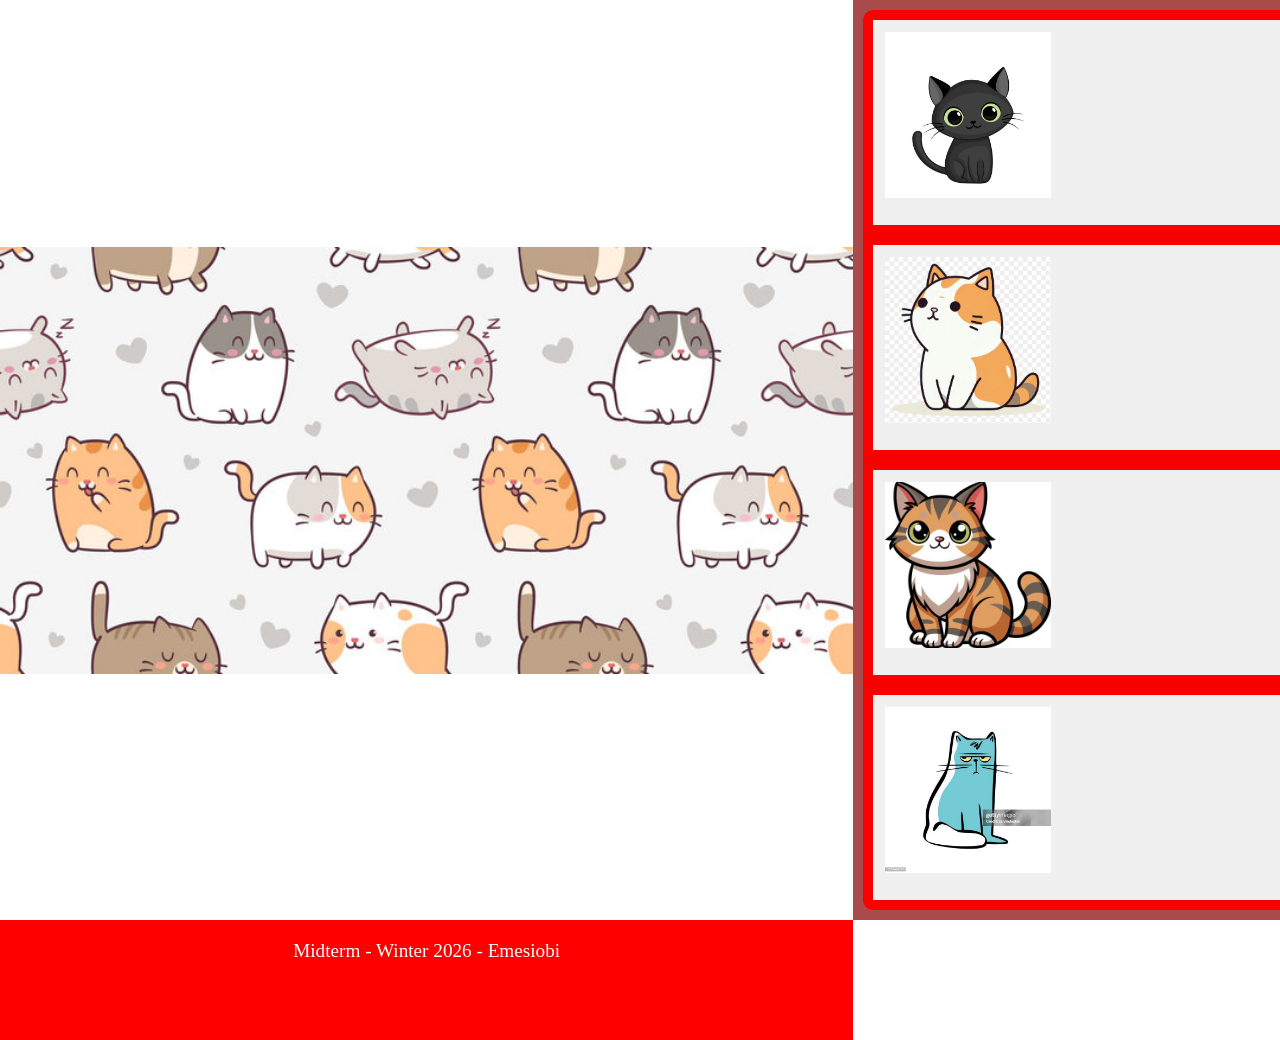
<file: index.html>
<!DOCTYPE html>
<html lang="en">
<head>
    <meta charset="UTF-8">
    <meta name="viewport" content="width=device-width, initial-scale=1.0">
    <title>Midterm - Emesiobi</title>
    <link rel="stylesheet" href="styles.css">
</head>
<body>
    <div class="container">
        <div class="main" id="main-display">
            <img id="largeImage" src="images/transparent.jpg" alt="Large Cat">
        </div>

        <div class="right">
            <div class="image-box">

                <div class="image-container">
                    <img src="images/cat1.jpg" alt="cat1" class="thumbnail" data-large="images/cat1.jpg" title="Cat 1">
                </div>

                <div class="image-container">
                    <img src="images/cat2.jpg" alt="cat2" class="thumbnail" data-large="images/cat2.jpg" title="cat2: click me to see more">
                </div>

                <div class="image-container">
                    <img src="images/cat3.jpg" alt="cat3" class="thumbnail" data-large="images/cat3.jpg" title="Cat 3">
                </div>

                <div class="image-container">
                    <img src="images/cat4.jpg" alt="cat4" class="thumbnail" data-large="images/cat4.jpg" title="Cat 4">
                </div>

            </div>
        </div>

        <div class="footer">
            Midterm - Winter 2026 - Emesiobi
        </div>
    </div>

    <script src="script.js"></script>
</body>
</html>
</file>
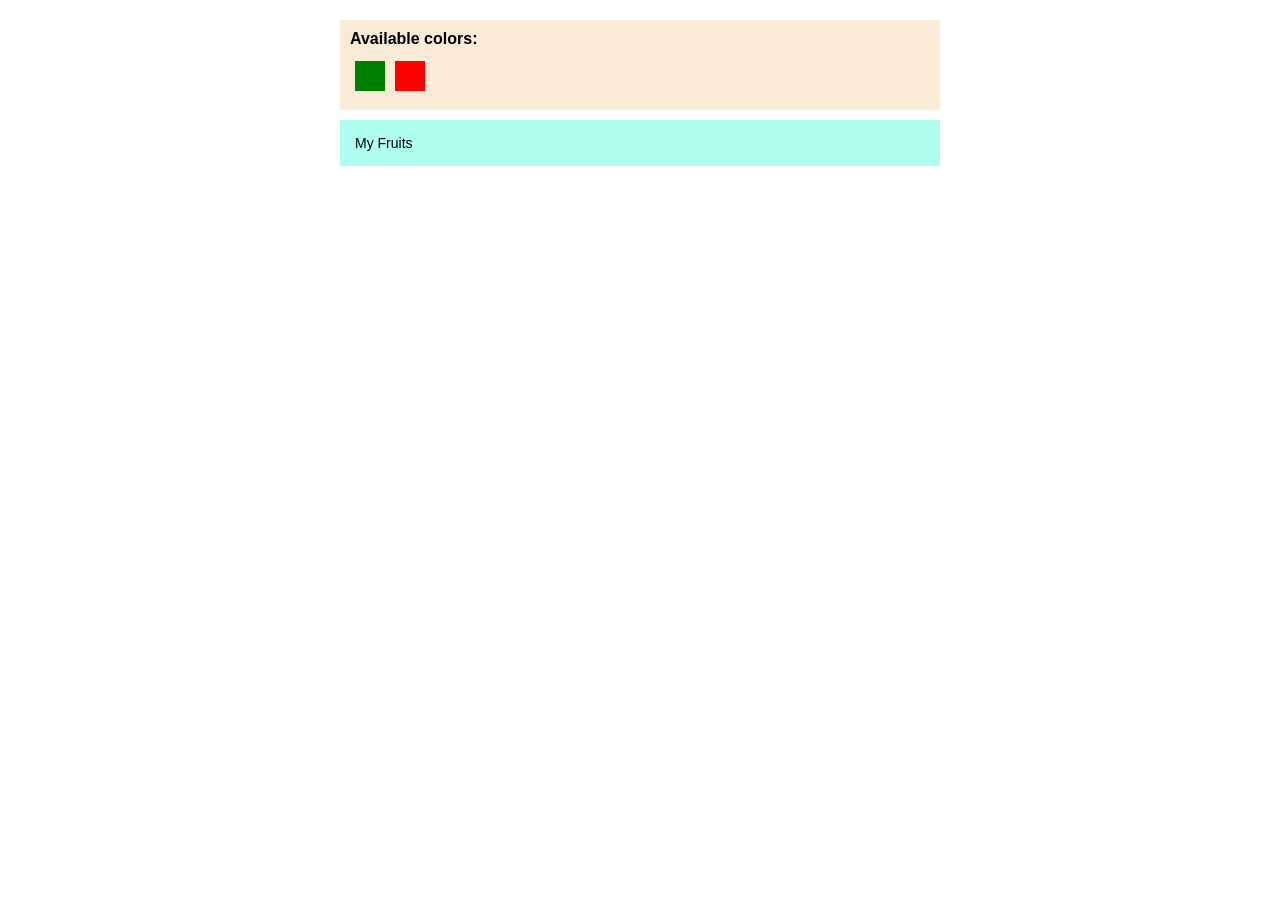
<file: Final_exam/index.html>
<!DOCTYPE html>
<html lang="en">
<head>
  <meta charset="UTF-8">
  <meta name="viewport" content="width=device-width, initial-scale=1.0">
  <title>My Fruits</title>
  <link rel="stylesheet" href="style.css">
</head>
<body>

<div id="app">
  <div id="colorPanel">
    <h3>Available colors:</h3>
  </div>

  <section id="fruitDesc">My Fruits</section>
</div>

<script src="https://code.jquery.com/jquery-3.7.1.min.js"></script>
<script src="./index.js"></script>

</body>
</html>
</file>
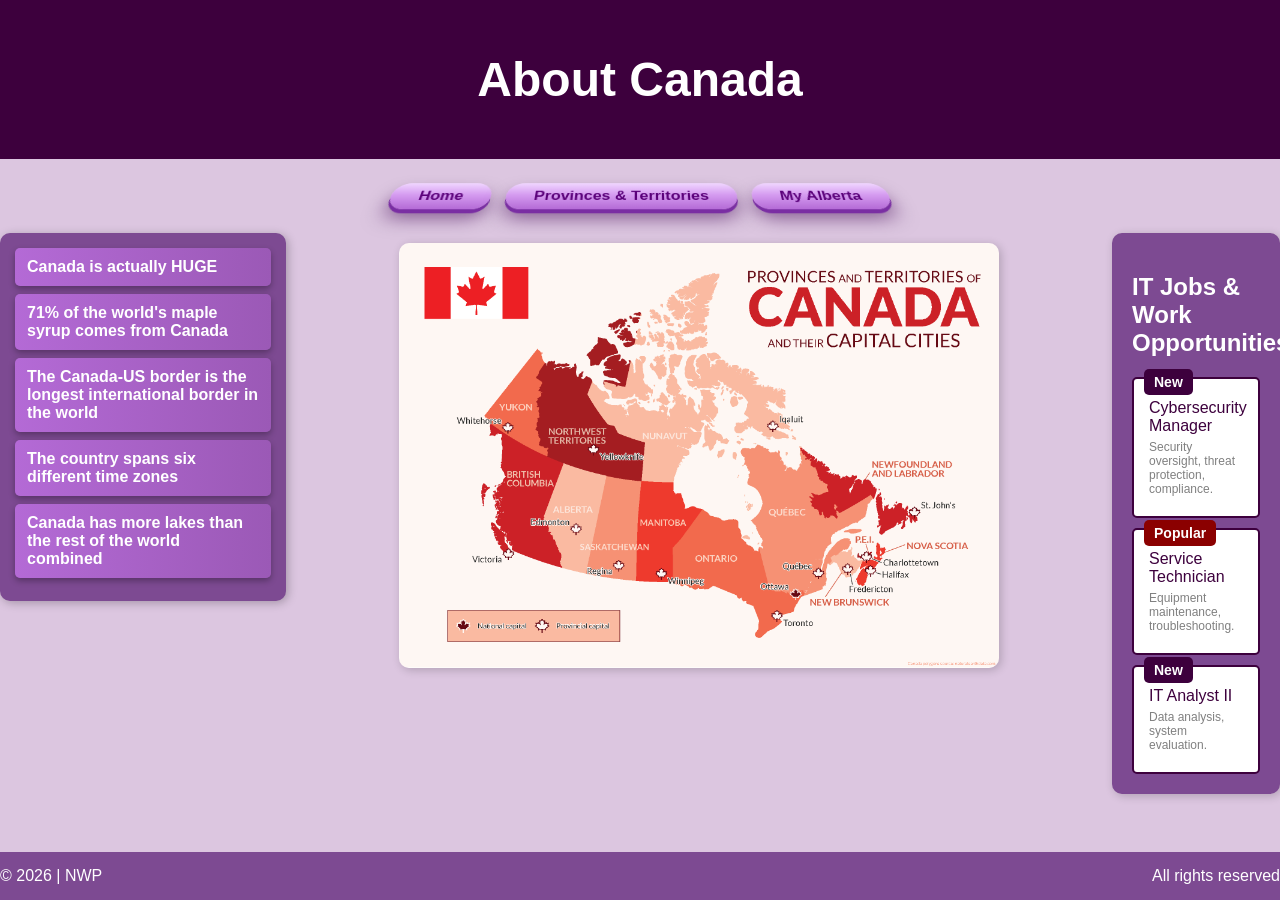
<file: Lab3/index.html>
<!DOCTYPE html>
<html lang="en">
<head>
  <meta charset="UTF-8">
  <meta name="viewport" content="width=device-width, initial-scale=1.0">
  <title>About Canada</title>
  <link rel="stylesheet" href="Styles/styles.css">
</head>

<body>

<header class="header">
  <h1>About Canada</h1>
</header>

<nav class="tab-menu">
  <ul>
    <li><a href="#home">Home</a></li>
    <li><a href="#provinces">Provinces & Territories</a></li>
    <li class="dropdown">
      <a href="#">My Alberta</a>
      <div class="dropdown-content">
        <a href="#public">Public Holidays</a>
        <a href="#pparks">Provincial Parks</a>
      </div>
    </li>
  </ul>
</nav>

<main class="main-content">

  <!-- LEFT SIDEBAR -->
  <section class="sidebar-left">
    <ul class="facts-list">
      <li>Canada is actually HUGE</li>
      <li>71% of the world's maple syrup comes from Canada</li>
      <li>The Canada-US border is the longest international border in the world</li>
      <li>The country spans six different time zones</li>
      <li>Canada has more lakes than the rest of the world combined</li>
    </ul>
  </section>

  <!-- CENTER CONTENT -->
  <section class="content">

    <div id="home" class="tab-content">
      <p>
        Canada is the second-largest country in the world by land area,
        known for its stunning natural landscapes, diverse culture, and strong economy.
      </p>
    </div>

    <div id="provinces" class="tab-content">
      <h2>Canada's Provinces & Territories</h2>

      <ul class="provinces-list">
        <li class="province bc" data-area="944,735 km²">British Columbia</li>
        <li class="province ab" data-area="661,848 km²">Alberta</li>
        <li class="province mb" data-area="647,797 km²">Manitoba</li>
        <li class="province nb" data-area="72,908 km²">New Brunswick</li>
        <li class="province nfld" data-area="405,212 km²">Newfoundland and Labrador</li>
        <li class="province ns" data-area="55,284 km²">Nova Scotia</li>
        <li class="province on" data-area="1,076,395 km²">Ontario</li>
        <li class="province pei" data-area="5,660 km²">Prince Edward Island</li>
        <li class="province qc" data-area="1,542,056 km²">Quebec</li>
        <li class="province sk" data-area="651,036 km²">Saskatchewan</li>
        <li class="province nt" data-area="1,346,106 km²">Northwest Territories</li>
        <li class="province nu" data-area="2,093,190 km²">Nunavut</li>
        <li class="province yt" data-area="482,443 km²">Yukon</li>
      </ul>
    </div>

    <div id="public" class="tab-content">
      <h2>Public Holidays in Alberta</h2>
      <ul>
        <li>New Year's Day - January 1</li>
        <li>Family Day - Third Monday in February</li>
        <li>Good Friday - Friday before Easter</li>
        <li>Canada Day - July 1</li>
      </ul>
    </div>

    <div id="pparks" class="tab-content">
      <h2>Provincial Parks in Alberta</h2>
      <ul>
        <li>Dinosaur Provincial Park</li>
        <li>Elk Island National Park</li>
        <li>Peter Lougheed Provincial Park</li>
      </ul>
    </div>

    <img src="Images/Canada-Map.jpg" alt="Canada Map" class="default-image">
  </section>

  <!-- RIGHT SIDEBAR -->
  <aside class="sidebar-right">
    <h2>IT Jobs & Work Opportunities</h2>

    <div class="job-container">

      <div class="job cybersecurity">
        <h4>New</h4>
        <p>Cybersecurity Manager</p>
        <p class="small-text">Security oversight, threat protection, compliance.</p>
      </div>

      <div class="job technician">
        <h4 class="popular">Popular</h4>
        <p>Service Technician</p>
        <p class="small-text">Equipment maintenance, troubleshooting.</p>
      </div>

      <div class="job analyst">
        <h4>New</h4>
        <p>IT Analyst II</p>
        <p class="small-text">Data analysis, system evaluation.</p>
      </div>

    </div>
  </aside>

</main>

<footer class="footer">
  <span>&copy; 2026 | NWP</span>
  <span>All rights reserved</span>
</footer>

</body>
</html>
</file>
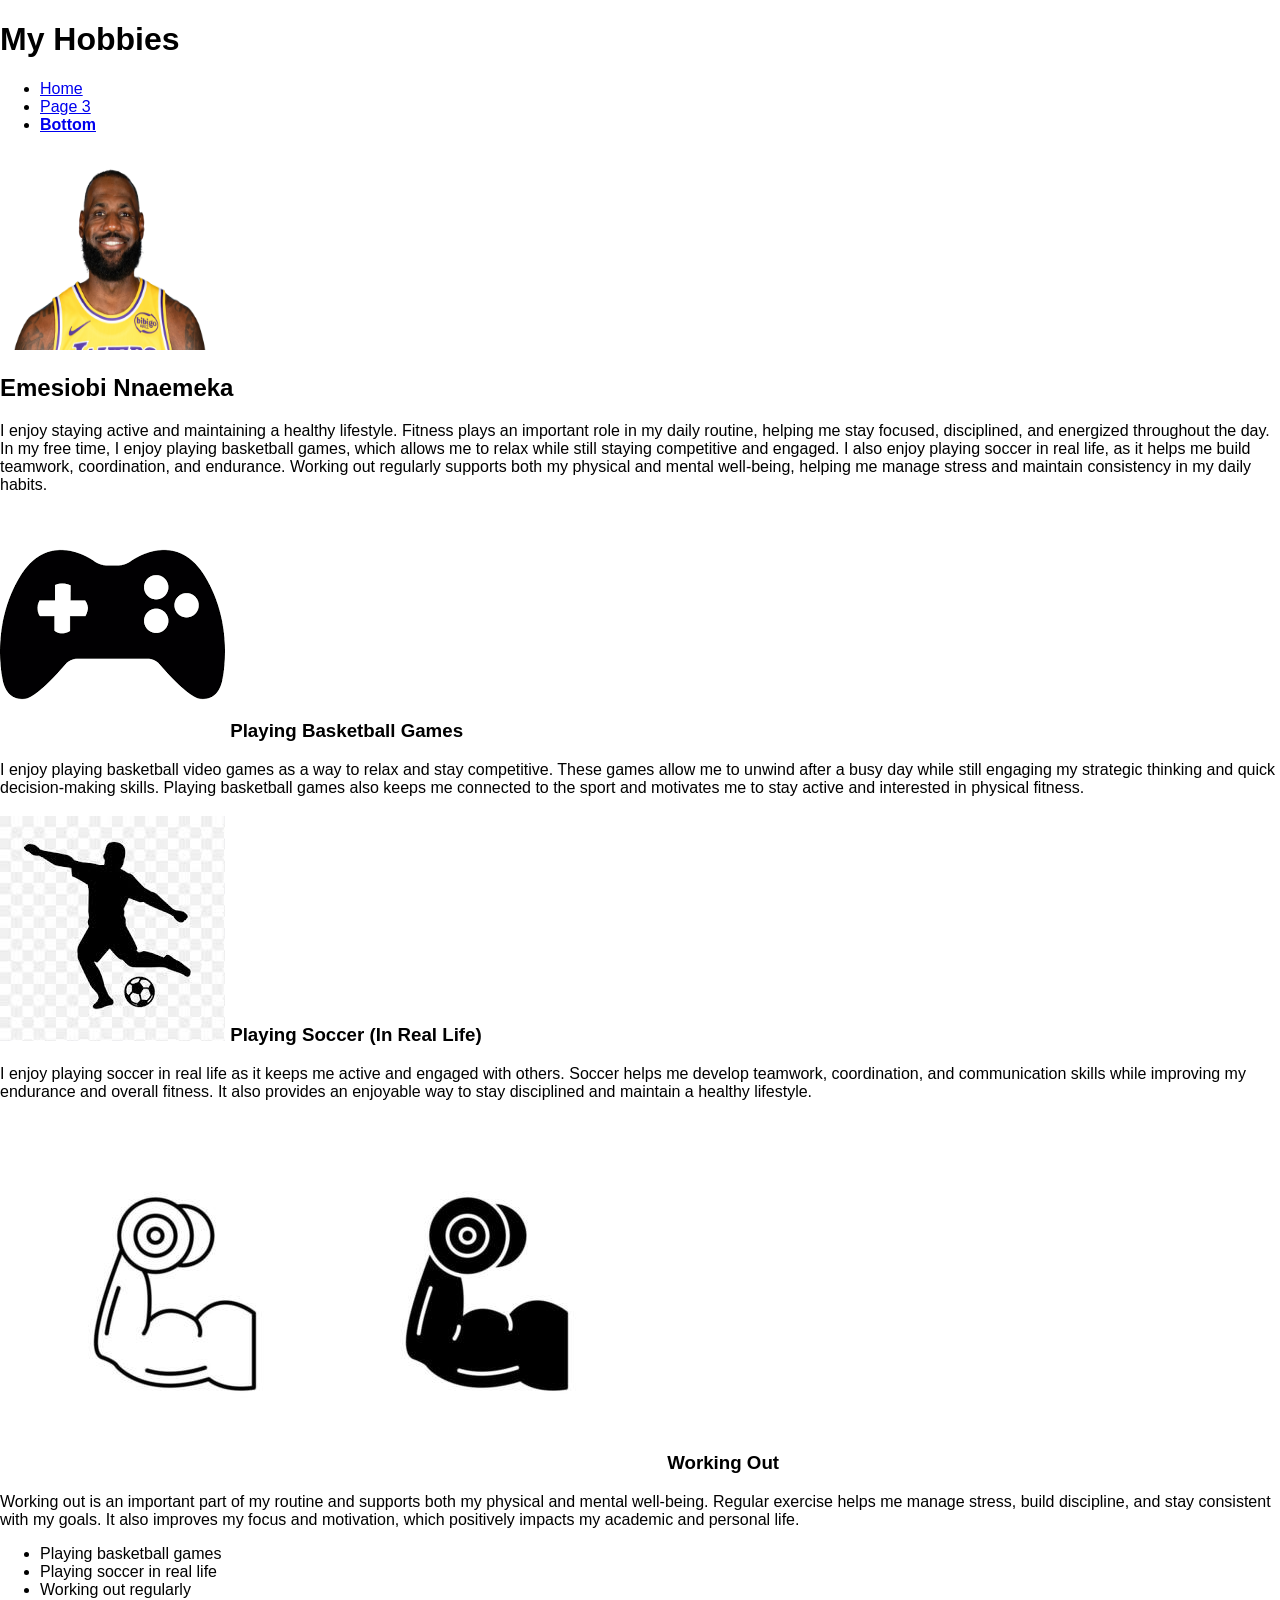
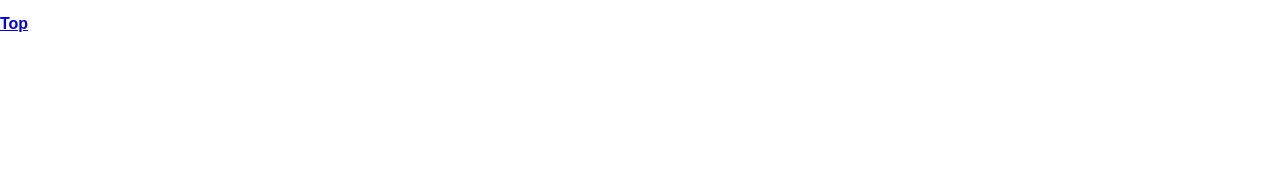
<file: page2.html>
<!DOCTYPE html>
<html lang="en">
<head>
    <meta charset="UTF-8">
    <title>Student CV - Hobbies</title>
    <meta name="description" content="Hobbies page">
    <meta name="viewport" content="width=device-width, initial-scale=1.0">
    <link rel="icon" href="favicon.ico">
    <link rel="stylesheet" href="style.css">
</head>

<body id="top">

<h1>My Hobbies</h1>

<ul class="nav">
    <li><a href="index.html" title="Home">Home</a></li>
    <li><a href="page3.html" title="Go to Page 3">Page 3</a></li>
    <li><a href="#bottom"><strong>Bottom</strong></a></li>
</ul>

<div class="about-section">

    <img src="Lebron.png" alt="My photo" class="profile">

    <div class="about-text">
        <h2>Emesiobi Nnaemeka</h2>

        <p>
            I enjoy staying active and maintaining a healthy lifestyle.
            Fitness plays an important role in my daily routine, helping me stay focused,
            disciplined, and energized throughout the day. In my free time, I enjoy
            playing basketball games, which allows me to relax while still staying
            competitive and engaged. I also enjoy playing soccer in real life, as it
            helps me build teamwork, coordination, and endurance. Working out regularly
            supports both my physical and mental well-being, helping me manage stress
            and maintain consistency in my daily habits.
        </p>
    </div>

</div>

<div class="clear"></div>

<!-- HOBBIES WITH ICONS -->

<h3 class="icon-heading">
    <img src="game.png" alt="Basketball icon" class="icon2">
    Playing Basketball Games
</h3>
<p class="no-indent">
    I enjoy playing basketball video games as a way to relax and stay competitive.
    These games allow me to unwind after a busy day while still engaging my
    strategic thinking and quick decision-making skills. Playing basketball
    games also keeps me connected to the sport and motivates me to stay active
    and interested in physical fitness.
</p>

<h3 class="icon-heading">
    <img src="soccer.jpg" alt="Soccer icon" class="icon">
    Playing Soccer (In Real Life)
</h3>
<p class="no-indent">
    I enjoy playing soccer in real life as it keeps me active and engaged with
    others. Soccer helps me develop teamwork, coordination, and communication
    skills while improving my endurance and overall fitness. It also provides
    an enjoyable way to stay disciplined and maintain a healthy lifestyle.
</p>

<h3 class="icon-heading">
    <img src="gym.jpg" alt="Gym icon" class="icon">
    Working Out
</h3>
<p class="no-indent">
    Working out is an important part of my routine and supports both my physical
    and mental well-being. Regular exercise helps me manage stress, build
    discipline, and stay consistent with my goals. It also improves my focus
    and motivation, which positively impacts my academic and personal life.
</p>

<!-- REQUIRED LIST -->
<ul class="letters">
    <li>Playing basketball games</li>
    <li>Playing soccer in real life</li>
    <li>Working out regularly</li>
</ul>



<a href="#top"><strong>Top</strong></a>
<div id="bottom"></div>

</body>
</html>
</file>
<file: styles.css>
* {
    margin: 0;
    padding: 0;
    box-sizing: border-box;
}

.container {
    display: grid;
    grid-template-columns: 2fr 1fr;
    grid-template-rows: 1fr auto;
    grid-template-areas:
        "main right"
        "footer .";
    height: 100vh;
    width: 100%;
}


.main {
    grid-area: main;
    background: url('images/background.jpg') center/contain no-repeat;
    display: grid;
    place-items: center;
}
.main img {
    max-width: 150%;
    height: 150px;
    display: block;
}

.right {
    grid-area: right;
    background: #aa4b4b;
    padding: 10px;
}

.image-box {
    background: #f80101;
    padding: 10px;
    border-radius: 10px;
    width: 160%;
    max-width: 440px;
    min-height: 900px;
    display: grid;
    gap: 20px;
}

.image-container {
    background: #f0f0f0;
    padding: 10px;
}

.right img {
    width: 170px;
    height: 170px;
    cursor: pointer;
    border: 2px solid transparent;
    transition: 0.3s;
    object-fit: cover;
}

.right img:hover {
    border-color: white;
}

.footer {
    grid-area: footer;
    background: red;
    color: white;
    text-align: center;
    padding: 20px;
    font-size: 1.2em;
    height: 120px;
}

.thumbnail {
    width: 100px;
    height: 100px;
    cursor: pointer;
    object-fit: cover;
}

#largeImage {
    opacity: 0;
    display: none;
}
</file>
<file: Final_exam/style.css>
* {
  box-sizing: border-box;
  margin: 0;
  padding: 0;
}

body {
  font-family: Arial, sans-serif;
  padding: 20px;
  background-color: #fff;
}

#app {
  max-width: 600px;
  margin: 0 auto;
}

#colorPanel {
  background-color: #faebd7;
  padding: 10px;
  margin-bottom: 10px;
}

#colorPanel h3 {
  margin-bottom: 8px;
  font-size: 16px;
}

#fruitDesc {
  background-color: #afffef;
  padding: 15px;
  min-height: 40px;
  font-size: 14px;
}

#fruitDesc h3 {
  font-size: 18px;
  margin-bottom: 6px;
  text-transform: lowercase;
}

#fruitDesc img {
  display: block;
  margin-bottom: 8px;
}

#fruitDesc p {
  font-size: 13px;
  margin-bottom: 15px;
  line-height: 1.5;
}
</file>
<file: Lab3/Styles/styles.css>
/* ========================= */
/* GENERAL */
/* ========================= */

body {
  font-family: Arial, sans-serif;
  margin: 0;
  padding: 0;
  background-color: #dcc6e0;
  color: #3d003d;
  display: flex;
  flex-direction: column;
  align-items: center;
  min-height: 100vh;   /* keeps footer at bottom */
}

.main-content {
  display: flex;
  width: 100%;
  justify-content: space-between;
  align-items: flex-start;
  flex: 1;  /* pushes footer down */
}

.header {
  background: #3d003d;
  color: white;
  text-align: center;
  padding: 20px;
  font-size: 24px;
  font-weight: bold;
  width: 100%;
}


.tab-menu ul {
  list-style: none;
  padding: 0;
  display: flex;
  gap: 15px;
  justify-content: center;
  margin: 20px 0;
   
}

.tab-menu ul {
    perspective: 500px;
}

.tab-menu li {
    transform: rotateX(40deg);
    transform-style: preserve-3d;
}


.tab-menu li {
  background: linear-gradient(to bottom, #f0d6ff 0%, #d59cf0 45%, #b46ad6 100%);
  padding: 8px 28px;
  border-radius: 22px;
  box-shadow:
      0 5px 0 #7a2ea3,               /* thickness */
      0 12px 20px rgba(60,0,80,0.5); /* soft shadow */
      
 
}

.tab-menu a {
  text-decoration: none;
  color: #5a007a;
  font-weight: bold;
}

.tab-menu li:hover {
  transform: translateY(3px);
  box-shadow:
      0 2px 0 #7a2ea3,
      0 6px 12px rgba(60,0,80,0.4);
}

/* ========================= */
/* LEFT SIDEBAR (PDF STYLE) */
/* ========================= */

.sidebar-left {
  width: 20%;
  background: #7d4a92;
  padding: 15px;
  border-radius: 10px;
  box-shadow: 2px 2px 10px rgba(0, 0, 0, 0.25);
}

.facts-list {
  list-style: none;
  padding: 0;
  margin: 0;
}

.facts-list li {
  background: linear-gradient(to right, #b46ad6, #9b59b6);
  color: white;
  padding: 10px 12px;
  margin-bottom: 8px;
  font-weight: bold;
  border-radius: 5px;
  box-shadow: 0 3px 6px rgba(0, 0, 0, 0.3);
  transition: all 0.25s ease;
}

.facts-list li:hover {
  transform: translateX(5px);
  background: linear-gradient(to right, #9b59b6, #7d4a92);
}

.content {
  width: 60%;
  padding: 10px;
  text-align: center;
}

.sidebar-right {
  width: 10%;
  background: #7d4a92;
  color: white;
  padding: 20px;
  border-radius: 10px;
  box-shadow: 2px 2px 10px rgba(0, 0, 0, 0.2);
}

/* ========================= */
/* MAP */
/* ========================= */

.map {
  width: 100%;
  max-width: 700px;
  height: auto;
  display: block;
  margin: 0 auto;
  border-radius: 10px;
  box-shadow: 2px 2px 10px rgba(0, 0, 0, 0.2);
}

/* ========================= */
/* JOBS */
/* ========================= */

.job-container {
  display: flex;
  flex-direction: column;
  gap: 10px;
}

.job {
  background: white;
  color: #3d003d;
  padding: 15px;
  border-radius: 5px;
  text-align: left;
  position: relative;
  border: 2px solid #3d003d;
}

.job h4 {
  background: #3d003d;
  color: white;
  padding: 5px 10px;
  border-radius: 5px;
  margin: 0;
  position: absolute;
  top: -10px;
  left: 10px;
  font-size: 14px;
}

.job h4.popular {
  background: darkred;
}

.job p {
  margin: 5px 0;
}

.job .small-text {
  font-size: 12px;
  color: gray;
}

/* Salary hover (working version) */
.job.cybersecurity:hover::after {
  content: " $65.79/hr";
  font-weight: bold;
  color: #3d003d;
}

.job.technician:hover::after {
  content: " $30.25/hr";
  font-weight: bold;
  color: #3d003d;
}

.job.analyst:hover::after {
  content: " $42.50/hr";
  font-weight: bold;
  color: #3d003d;
}

/* ========================= */
/* DROPDOWN */
/* ========================= */

.dropdown {
  position: relative;
}

.dropdown-content {
  display: none;
  position: absolute;
  background-color: #3d003d;
  min-width: 150px;
  border-radius: 5px;
  box-shadow: 0px 8px 16px rgba(0, 0, 0, 0.2);
  z-index: 1;
}

.dropdown-content a {
  color: white;
  padding: 10px 15px;
  text-decoration: none;
  display: block;
  border-bottom: 1px solid rgb(228, 223, 223);
}

.dropdown-content a:hover {
  background-color: #1b001b;
}

.dropdown:hover .dropdown-content {
  display: block;
}

/* ========================= */
/* TABS */
/* ========================= */

.tab-content {
  display: none;
  padding: 20px;
  background: white;
  border-radius: 10px;
  margin-top: 20px;
  box-shadow: 2px 2px 10px rgba(0, 0, 0, 0.2);
}

.tab-content:target {
  display: block;
}

.default-image {
  display: block;
  width: 90%;
  max-width: 600px;
  margin: 0 auto;
  border-radius: 10px;
  box-shadow: 2px 2px 10px rgba(0, 0, 0, 0.2);
}

.tab-content:target ~ .default-image {
  display: none;
}

#home {
  display: none;
}

#home:target {
  display: block;
}

/* ========================= */
/* FLAGS (Your Working Version) */
/* ========================= */

.provinces-list {
  list-style: none;
  padding: 0;
  margin: 0;
}

.province {
  display: flex;
  align-items: center;
  gap: 10px;
  padding-left: 5px;
  font-size: 18px;
  font-weight: bold;
}

.province::before {
  content: "";
  display: inline-block;
  width: 40px;
  height: 30px;
  background-size: contain;
  background-repeat: no-repeat;
  margin-right: 10px;
  flex-shrink: 0;
}

/* Province flags */
.bc::before { background-image: url('../Images/bc.png'); }
.ab::before { background-image: url('../Images/alberta.png'); }
.mb::before { background-image: url('../Images/manitoba.png'); }
.nb::before { background-image: url('../Images/new-brunswick.svg'); }
.nfld::before { background-image: url('../Images/newfoundland-and-labrador.svg'); }
.ns::before { background-image: url('../Images/nova-scotia.png'); }
.on::before { background-image: url('../Images/ontario.svg'); }
.pei::before { background-image: url('../Images/prince-edward-island.png'); }
.qc::before { background-image: url('../Images/quebec.png'); }
.sk::before { background-image: url('../Images/saskatchewan.png'); }
.nt::before { background-image: url('../Images/northwest-territories.svg'); }
.nu::before { background-image: url('../Images/nunavut.svg'); }
.yt::before { background-image: url('../Images/yukon.svg'); }

/* Province hover (original working method) */
.bc:hover::after { content: " - 944,735 km²"; font-style: italic; color: gray; }
.ab:hover::after { content: " - 661,848 km²"; font-style: italic; color: gray; }
.mb:hover::after { content: " - 647,797 km²"; font-style: italic; color: gray; }
.nb:hover::after { content: " - 72,908 km²"; font-style: italic; color: gray; }
.nfld:hover::after { content: " - 405,212 km²"; font-style: italic; color: gray; }
.ns:hover::after { content: " - 55,284 km²"; font-style: italic; color: gray; }
.on:hover::after { content: " - 1,076,395 km²"; font-style: italic; color: gray; }
.pei:hover::after { content: " - 5,660 km²"; font-style: italic; color: gray; }
.qc:hover::after { content: " - 1,542,056 km²"; font-style: italic; color: gray; }
.sk:hover::after { content: " - 651,036 km²"; font-style: italic; color: gray; }
.nt:hover::after { content: " - 1,346,106 km²"; font-style: italic; color: gray; }
.nu:hover::after { content: " - 2,093,190 km²"; font-style: italic; color: gray; }
.yt:hover::after { content: " - 482,443 km²"; font-style: italic; color: gray; }

/* ========================= */
/* FOOTER */
/* ========================= */

.footer {
  background: #7d4a92;
  color: white;
  padding: 15px 20px;
  width: 100%;
  display: flex;
  justify-content: space-between;
}

/* ========================= */
/* RESPONSIVE */
/* ========================= */

@media screen and (max-width: 768px) {
  .main-content {
    flex-direction: column;
    align-items: center;
  }

  .sidebar-left,
  .sidebar-right,
  .content {
    width: 100%;
    margin-bottom: 20px;
  }
}
</file>
<file: style.css>
* {
    box-sizing: border-box;
}

body {
    margin: 0;
    font-family: Arial, Helvetica, sans-serif;
    padding-bottom: 140px;
}

header {
    display: flex;
    align-items: center;
    gap: 20px;
    padding: 20px;
    background-color: #3b2c6f;
    color: white;
}

.profile {
    width: 220px;
    height: 200px;
}

nav {
    background-color: #e6e0f5;
    padding: 15px;
    display: flex;
    justify-content: center;
    gap: 20px;
}

nav a {
    text-decoration: none;
    padding: 10px 18px;
    border-radius: 20px;
    background-color: #7b6ad6;
    color: white;
    font-weight: bold;
}

nav a:hover {
    background-color: #5e4bbf;
}

.aside1 {
    width: 220px;
    float: left;
    position: sticky;
    top: 0;
    padding: 10px;
}

.aside1 img {
    width: 100%;
}

.aside2 {
    width: 220px;
    float: left;
    clear: left;
    padding: 15px;
}

aside h2,
main h2 {
    margin-top: 0;
}

.course-list {
    list-style: none;
    counter-reset: item;
    padding: 15px;
    background-color: #e6e0f5;
}

.course-list li {
    display: flex;
    align-items: center;
    margin-bottom: 10px;
    padding: 6px;
    background-color: #e6e0f5;
}

.course-list li::before {
    content: counter(item);
    counter-increment: item;
    color: black;
    font-weight: bold;
    margin-right: 12px;
}

.course-list li span {
    background-color: #c7bdf0;
    padding: 10px 18px;
    display: inline-block;
    border-radius: 4px;
}

main {
    min-height: 2200px;
    margin-left: 240px;
    margin-right: 300px;
    padding: 20px;
}

.aside3 {
    width: 260px;
    float: right;
    padding: 20px;
}

.todo-list {
    list-style: none;
    padding: 0;
    margin: 0;
}

.todo-list li {
    display: flex;
    align-items: center;
    gap: 10px;
    padding: 12px;
    margin-bottom: 6px;
}

.todo-list li:nth-child(odd) {
    background-color: #5f7cff;
}

.todo-list li:nth-child(even) {
    background-color: #d6e0ff;
}

.todo-list li.done {
    background-color: #cccccc;
}

.todo-list li.done span {
    text-decoration: line-through;
    color: #555;
}

.todo-list li::after {
    content: " ✘";
    color: red;
    font-weight: bold;
    margin-left: auto;
}

.todo-list img {
    width: 18px;
    height: 18px;
}

.fixed-nwp {
    position: fixed;
    right: 40px;
    bottom: 240px;
    z-index: 1000;
}

.fixed-nwp img {
    width: 90px;
    height: 90px;
    border-radius: 50%;
    object-fit: cover;
}

.footer {
    position: fixed;
    bottom: 0;
    left: 0;
    width: 100%;
    height: 110px;
    background-color: #3b2c6f;
    color: white;
    padding: 20px 40px;
    display: flex;
    justify-content: space-between;
    align-items: center;
    z-index: 2000;
}

.footer-links {
    list-style: none;
    padding: 0;
    margin: 0;
}

.footer-links a {
    color: white;
    text-decoration: none;
}

.footer-links a:hover {
    text-decoration: underline;
}

.social-icons {
    list-style: none;
    display: flex;
    gap: 15px;
}

.social {
    width: 40px;
    height: 40px;
    display: block;
    background-size: cover;
}

.facebook {
    background-image: url("facebook-grey.png");
}

.facebook:hover {
    background-image: url("facebook-color.png");
}

.instagram {
    background-image: url("instagram-grey.png");
}

.instagram:hover {
    background-image: url("instagram-color.jpg");
}

.youtube {
    background-image: url("youtube-grey.png");
}

.youtube:hover {
    background-image: url("youtube-color.png");
}
</file>
